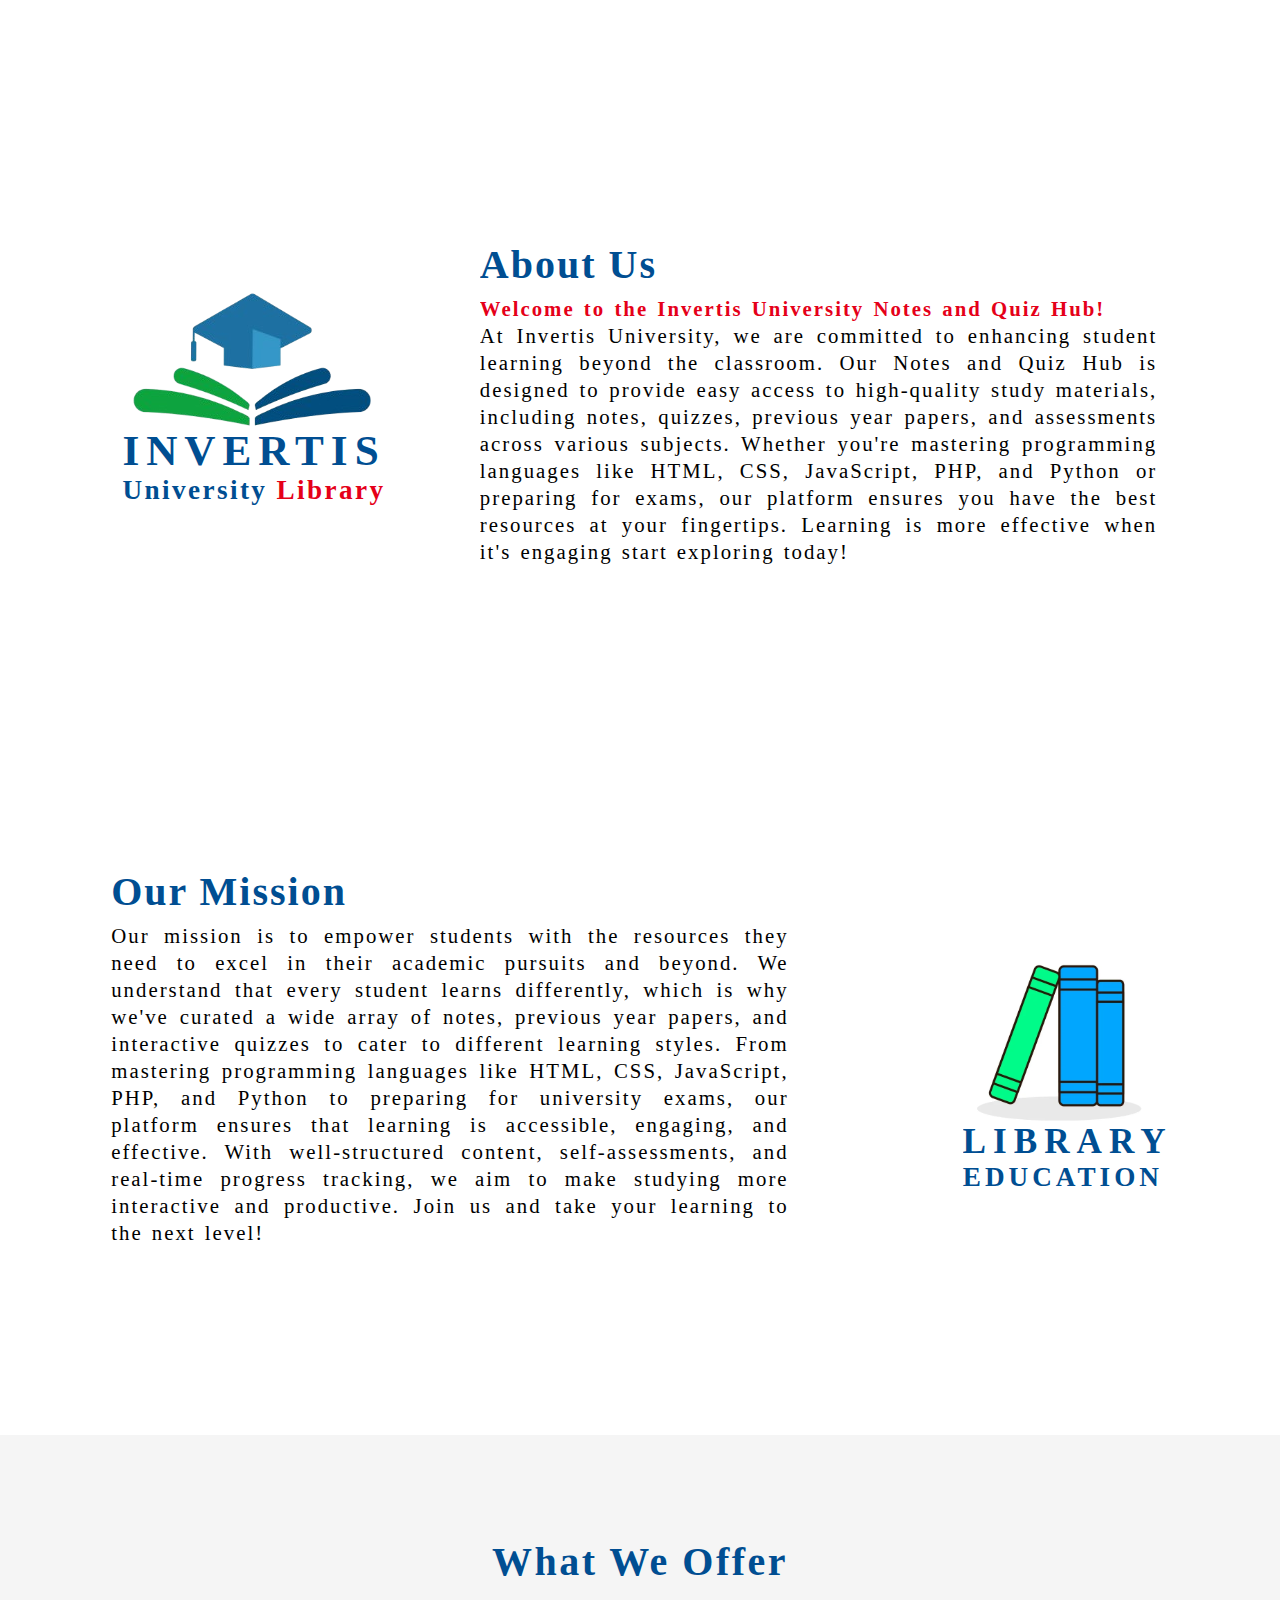
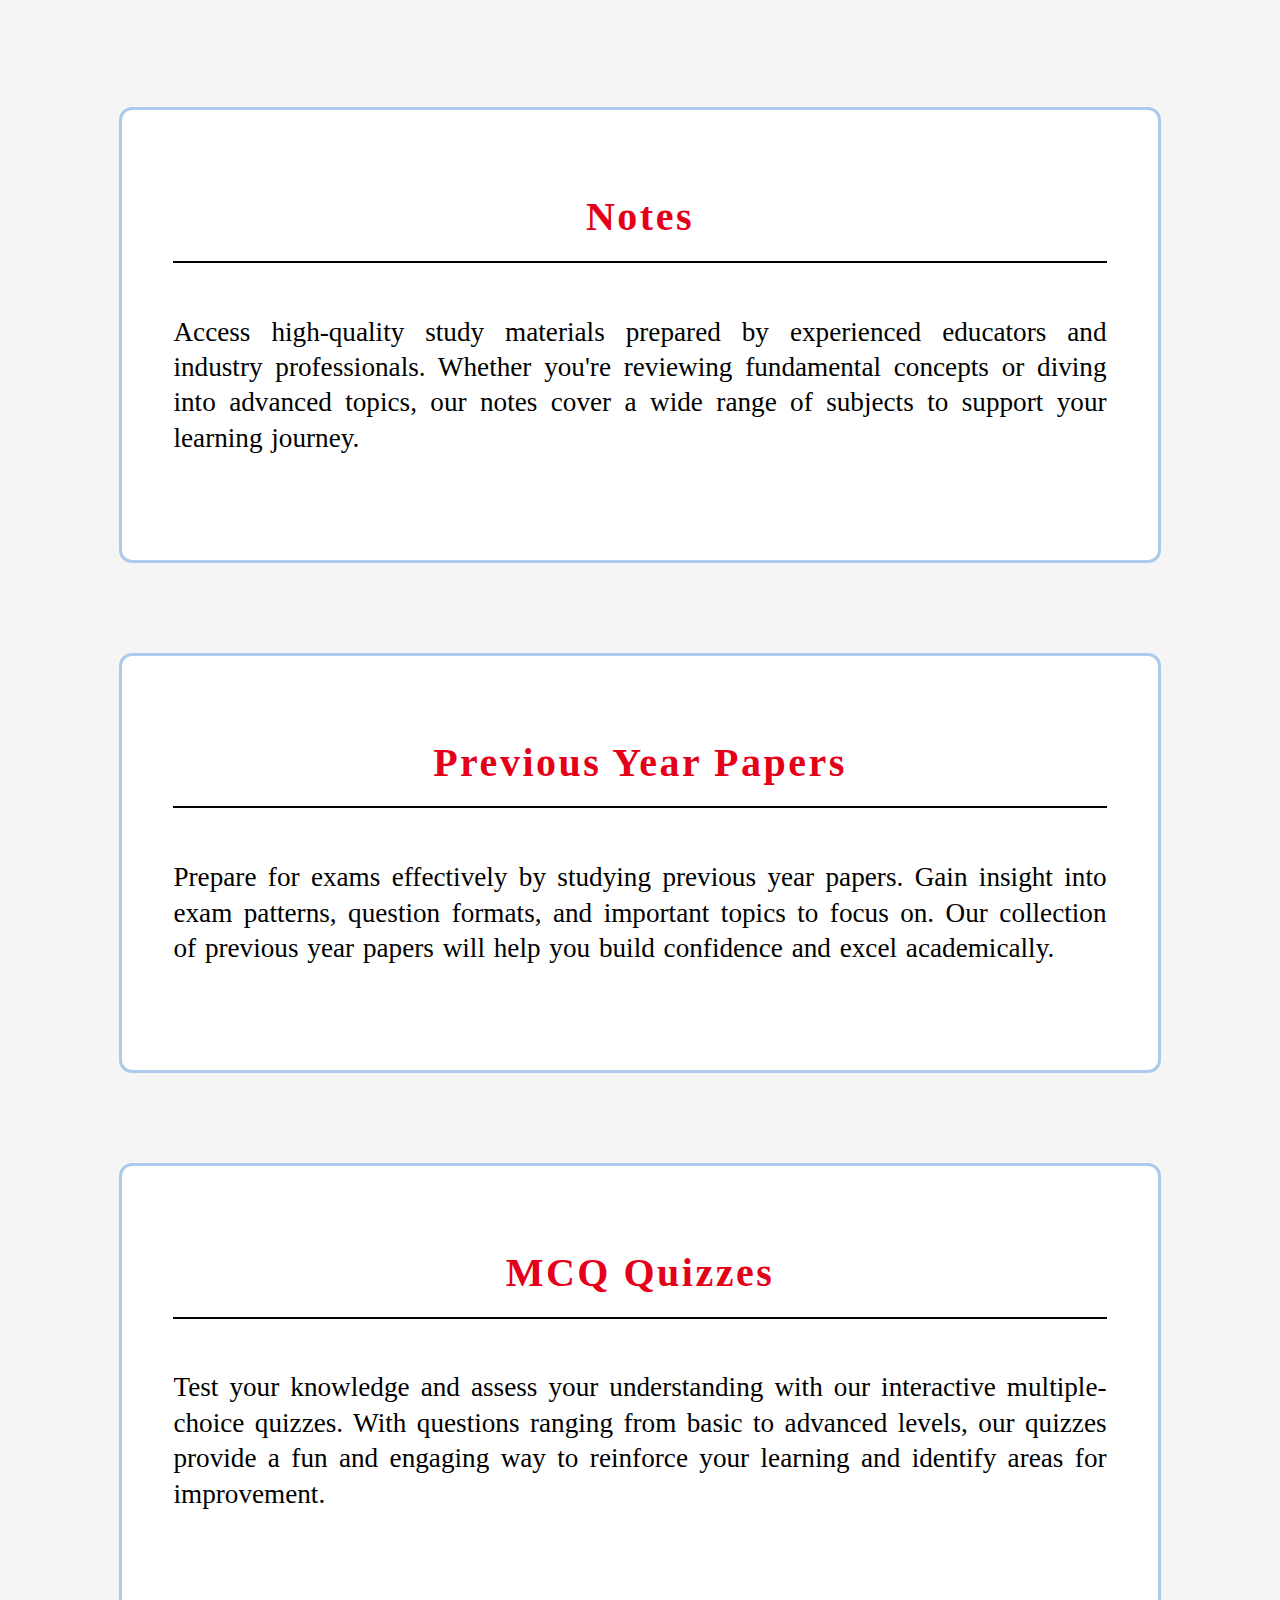
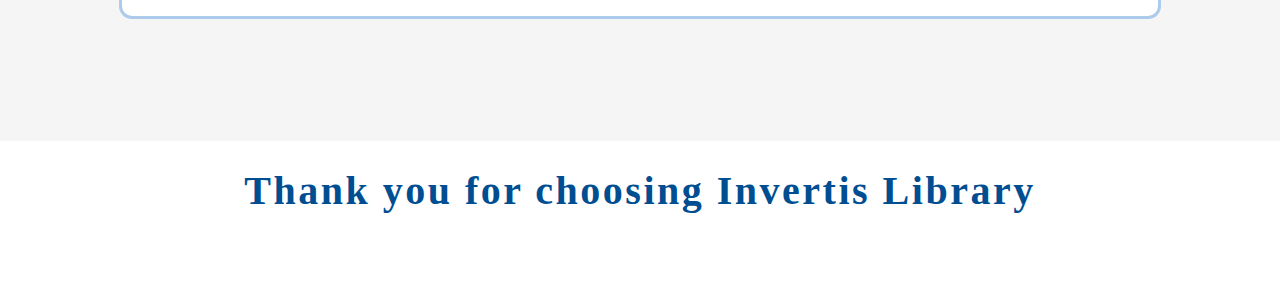
<file: index.html>
<!DOCTYPE html>
<html lang="en">
<head>
  <meta charset="UTF-8">
  <meta name="viewport" content="width=device-width, initial-scale=1.0">
  <title>India Weather App</title>
  <link rel="stylesheet" href="styles.css">
</head>
<body>
  <div class="aboutone">
    <div class="abimg">
      <img src="library.png">
      <h6>INVERTIS</h6>
      <p>University <span>Library</span></p>
    </div>
    <div class="abtext">
      <h6>About Us</h6>
      <p>
        <span>Welcome to the Invertis University Notes and Quiz Hub!</span><br> At Invertis University, 
        we are committed to enhancing student learning beyond the classroom. Our Notes and Quiz Hub is designed 
        to provide easy access to high-quality study materials, including notes, quizzes, previous year papers, 
        and assessments across various subjects. Whether you're mastering programming languages like HTML, CSS, 
        JavaScript, PHP, and Python or preparing for exams, our platform ensures you have the best resources at 
        your fingertips. Learning is more effective when it's engaging start exploring today!</p>
    </div>
  </div>
  <div class="abouttwo">
    <div class="abimg2">
      <img src="mission.png">
      <h6>LIBRARY</h6>
      <p>EDUCATION<span></span></p>
    </div>
    <div class="abtext2">
      <h6>Our Mission</h6>
      <p>
        Our mission is to empower students with the resources they need to excel in their academic pursuits
              and beyond. We understand that every student learns differently, which is why we've curated a wide array 
              of notes, previous year papers, and interactive quizzes to cater to different learning styles. 
              From mastering programming languages like HTML, CSS, JavaScript, PHP, and Python to preparing 
              for university exams, our platform ensures that learning is accessible, engaging, and effective. 
              With well-structured content, self-assessments, and real-time progress tracking, we aim to make 
              studying more interactive and productive. Join us and take your learning to the next level! </p>
    </div>
  </div>
  <div class="aboutthree">
      <h6>What We Offer</h6>
    <div class="offers">
      <div class="ofone">
        <h6>Notes</h6>
        <div class="underline"></div>
        <div class="para">
          <p>Access high-quality study materials prepared by experienced educators and industry professionals. 
            Whether you're reviewing fundamental concepts or diving into advanced topics, our notes cover a wide 
            range of subjects to support your learning journey.
          </p>
        </div>
      </div>
      <div class="ofone">
        <h6>Previous Year Papers</h6>
        <div class="underline"></div>
        <div class="para">
          <p>Prepare for exams effectively by studying previous year papers. Gain insight into exam patterns, 
            question formats, and important topics to focus on. Our collection of previous year papers will help 
            you build confidence and excel academically.
          </p>
        </div>
      </div>
      <div class="ofone">
        <h6>MCQ Quizzes</h6>
        <div class="underline"></div>
        <div class="para">
          <p>Test your knowledge and assess your understanding with our interactive multiple-choice quizzes. 
            With questions ranging from basic to advanced levels, our quizzes provide a fun and engaging way to 
            reinforce your learning and identify areas for improvement.
          </p>
        </div>
      </div>
    </div>
  </div>
  <div class="aboutfour">
      <h6>Thank you for choosing Invertis Library</h6>
  </div>
</body>
</html>
</file>
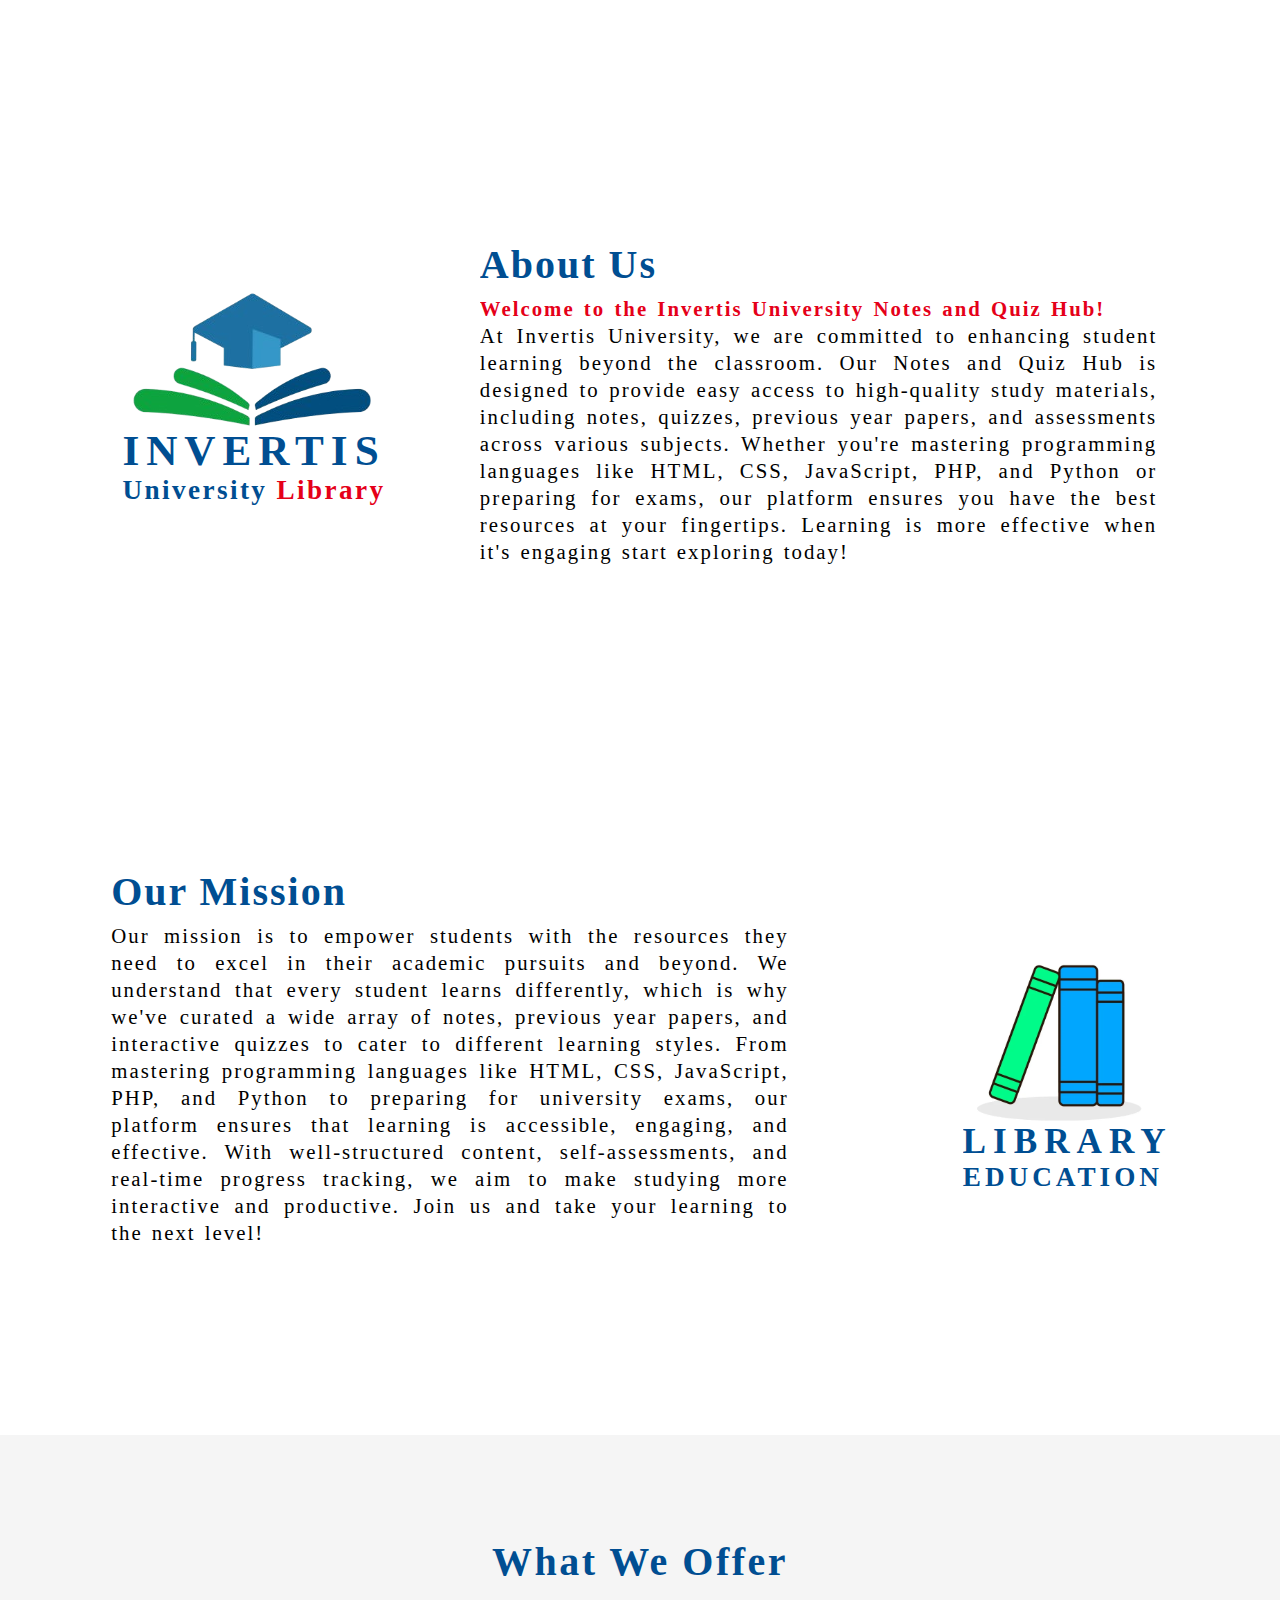
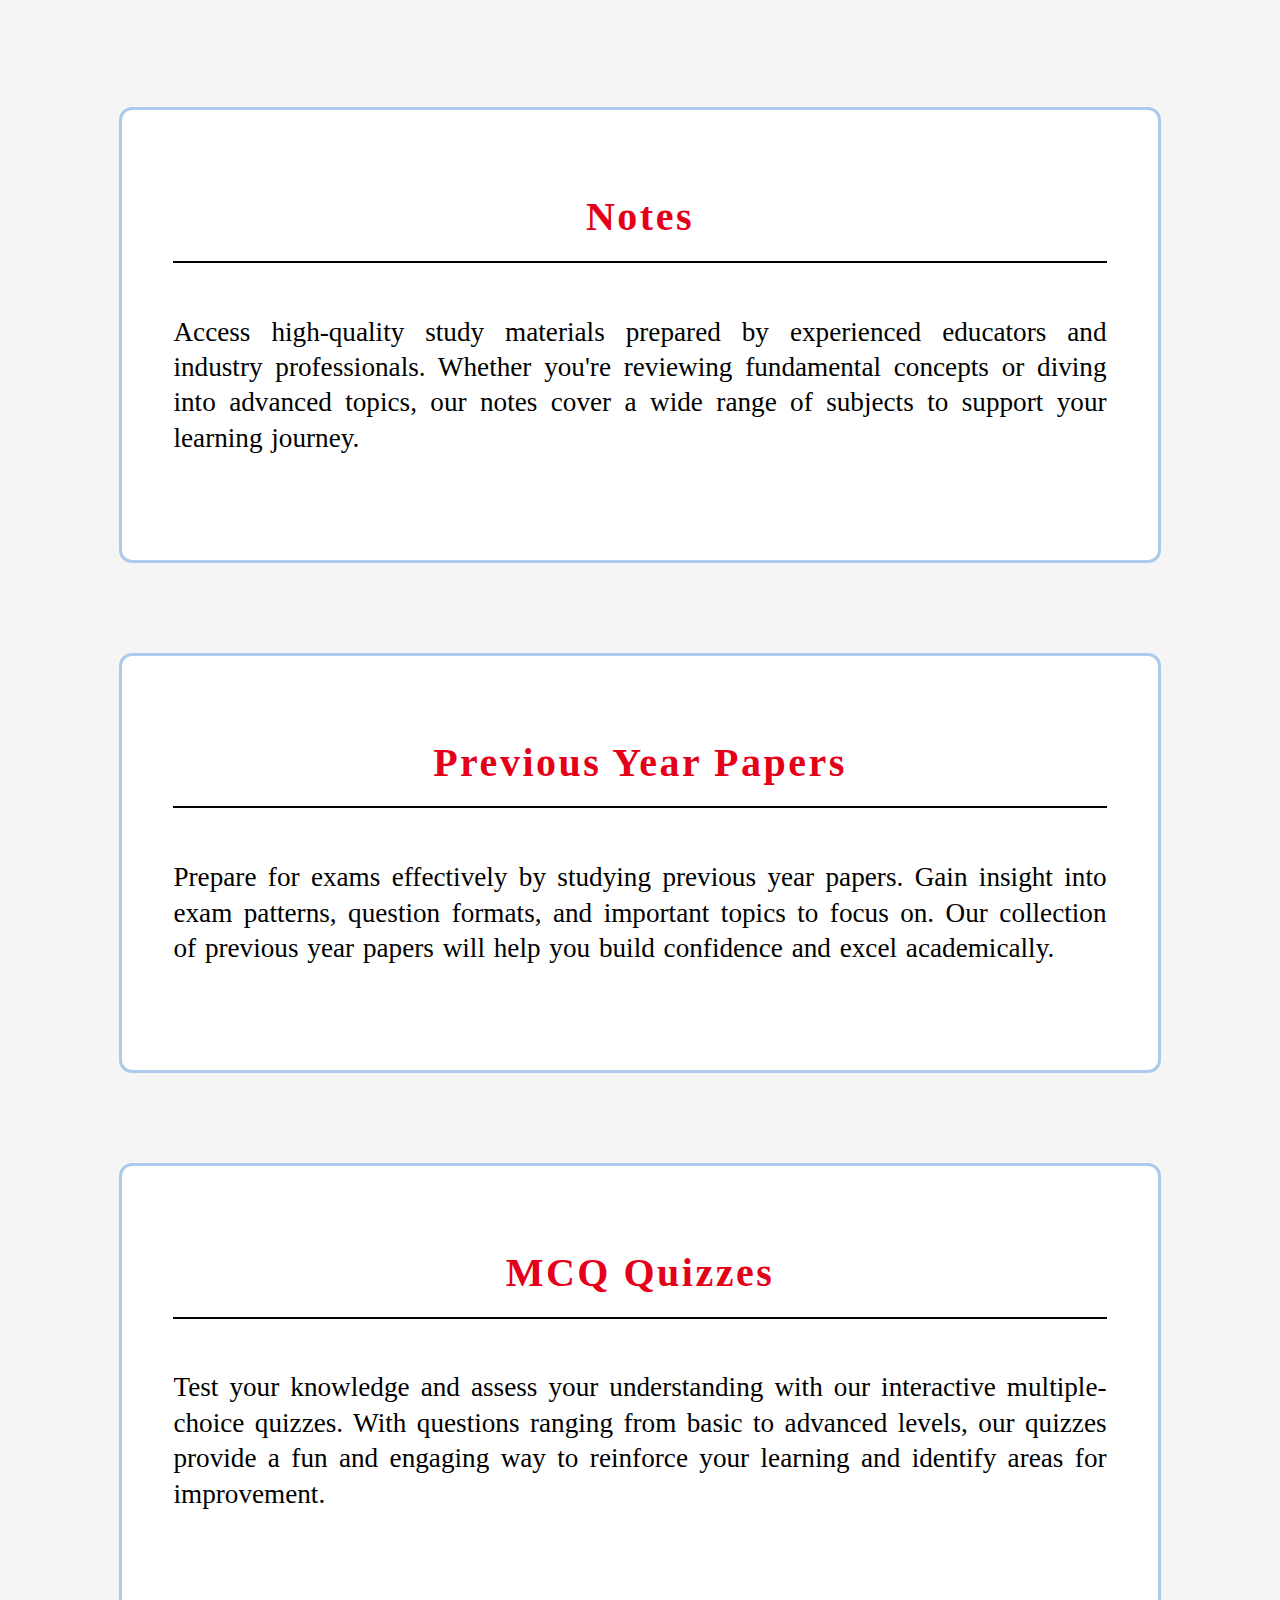
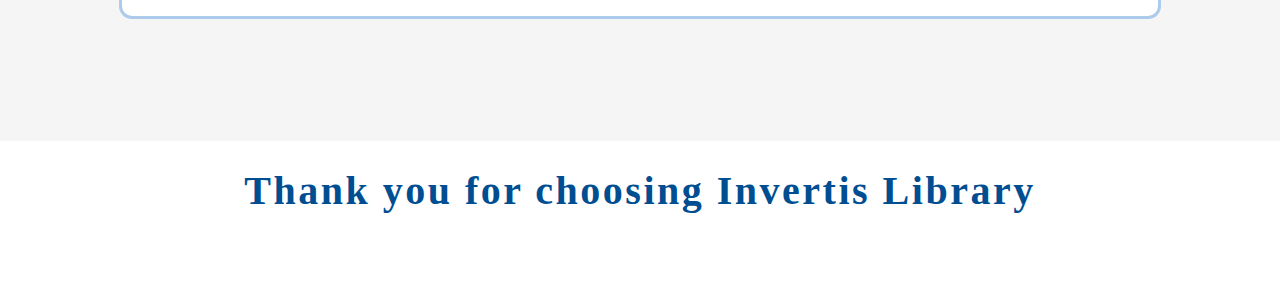
<file: about.html>
<!DOCTYPE html>
<html lang="en">
<head>
  <meta charset="UTF-8">
  <meta name="viewport" content="width=device-width, initial-scale=1.0">
  <title>India Weather App</title>
  <link rel="stylesheet" href="styles.css">
</head>
<body>
  <div class="aboutone">
    <div class="abimg">
      <img src="library.png">
      <h6>INVERTIS</h6>
      <p>University <span>Library</span></p>
    </div>
    <div class="abtext">
      <h6>About Us</h6>
      <p>
        <span>Welcome to the Invertis University Notes and Quiz Hub!</span><br> At Invertis University, 
        we are committed to enhancing student learning beyond the classroom. Our Notes and Quiz Hub is designed 
        to provide easy access to high-quality study materials, including notes, quizzes, previous year papers, 
        and assessments across various subjects. Whether you're mastering programming languages like HTML, CSS, 
        JavaScript, PHP, and Python or preparing for exams, our platform ensures you have the best resources at 
        your fingertips. Learning is more effective when it's engaging start exploring today!</p>
    </div>
  </div>
  <div class="abouttwo">
    <div class="abimg2">
      <img src="mission.png">
      <h6>LIBRARY</h6>
      <p>EDUCATION<span></span></p>
    </div>
    <div class="abtext2">
      <h6>Our Mission</h6>
      <p>
        Our mission is to empower students with the resources they need to excel in their academic pursuits
              and beyond. We understand that every student learns differently, which is why we've curated a wide array 
              of notes, previous year papers, and interactive quizzes to cater to different learning styles. 
              From mastering programming languages like HTML, CSS, JavaScript, PHP, and Python to preparing 
              for university exams, our platform ensures that learning is accessible, engaging, and effective. 
              With well-structured content, self-assessments, and real-time progress tracking, we aim to make 
              studying more interactive and productive. Join us and take your learning to the next level! </p>
    </div>
  </div>
  <div class="aboutthree">
      <h6>What We Offer</h6>
    <div class="offers">
      <div class="ofone">
        <h6>Notes</h6>
        <div class="underline"></div>
        <div class="para">
          <p>Access high-quality study materials prepared by experienced educators and industry professionals. 
            Whether you're reviewing fundamental concepts or diving into advanced topics, our notes cover a wide 
            range of subjects to support your learning journey.
          </p>
        </div>
      </div>
      <div class="ofone">
        <h6>Previous Year Papers</h6>
        <div class="underline"></div>
        <div class="para">
          <p>Prepare for exams effectively by studying previous year papers. Gain insight into exam patterns, 
            question formats, and important topics to focus on. Our collection of previous year papers will help 
            you build confidence and excel academically.
          </p>
        </div>
      </div>
      <div class="ofone">
        <h6>MCQ Quizzes</h6>
        <div class="underline"></div>
        <div class="para">
          <p>Test your knowledge and assess your understanding with our interactive multiple-choice quizzes. 
            With questions ranging from basic to advanced levels, our quizzes provide a fun and engaging way to 
            reinforce your learning and identify areas for improvement.
          </p>
        </div>
      </div>
    </div>
  </div>
  <div class="aboutfour">
      <h6>Thank you for choosing Invertis Library</h6>
  </div>
</body>
</html>
</file>
<file: styles.css>
*{
    margin: 0;
    padding: 0;
    overflow-x: hidden;
    scroll-behavior: smooth;
}
.aboutone,
.abouttwo{
    width: 90vw;
    min-height: 500px;
    height: auto;
    margin: 16% auto;
    align-items: center;
    display: flex;
    flex-direction: column;
}
.abimg,
.abimg2{
    height: auto;
    text-align: center;
}
.abimg img,
.abimg2 img{
    margin: -4% auto;
}

.abimg h6,
.abimg2 h6{
    font-size: 2.5rem;
    letter-spacing: 7px;
    margin: 1% auto 0;
    color: #004e92;
}
.abimg2 h6{
    font-size: 2rem;
    margin-left: 7%;
    margin-top: 2%;
}
.abimg p,
.abimg2 p{
    font-size: 1.6rem;
    letter-spacing: 2.5px;
    color: #004e92;
    font-weight: 550;
}
.abimg2 p{
    letter-spacing: 4px;
    margin-left: 4%;
}
.abimg span{
    color: #E50019;
}
.abtext,
.abtext2{
    width: 100%;
    height: auto;
    margin: 5% auto 0;
}
.abtext h6,
.abtext2 h6{
    font-size: 2rem;
    letter-spacing: 1px;
    color: #004e92;
    margin-left: 1%;
}
.abtext2 h6{
    margin-right: 1%;
}
.abtext p,
.abtext2 p{
    margin: 1%;
    font-size: 1.2rem;
    color: black;
    letter-spacing: 1.5px;
    word-spacing: 2px;
    line-height: 1.3;
    text-align: justify;
}
.abtext span{
    color: #E50019;
    font-weight: 550;
}
.aboutthree{
    background-color: whitesmoke;
    width: 100vw;
    min-height: 900px;
    height: auto;
    margin: auto;
    overflow-y: hidden;
}
.aboutthree h6{
    font-size: 2rem;
    letter-spacing: 2.5px;
    color: #004e92;
    text-align: center;
    margin: 8% auto 0;
}
.aboutthree .offers{
    width: 90%;
    height: auto;
    margin: 10% auto;
    display: flex;
    flex-direction: column;
    justify-content: space-between;
    gap: 50px;
    align-items: center;
    background-color: whitesmoke;
}
.aboutthree .ofone{
    width: 90%;
    height: auto;
    border-radius: 10px;
    box-shadow: rgba(3, 102, 214, 0.3) 0px 0px 0px 3px;
    background-color: white;
    margin-bottom: 5%;
    cursor: pointer;
    transition: transform 0.3s ease-in-out;
    margin: 2%;
}
.ofone:hover{
    transform: scale(1.03);
}
.ofone h6{
    color: #E50019;
}
.aboutthree .ofone p{
    width: 90%;
    margin: 3% auto 10%;
    font-size: 1.2rem;
    color: black;
    letter-spacing: 2Spx;
    word-spacing: 2px;
    line-height: 1.3;
    text-align: justify;
}
.underline{
    width: 90%;
    height: 2px;
    background-color: black;
    margin: 2% auto 2%;
}
.aboutfour{
    background-color: white;
    width: 100vw;
    min-height: 150px;
    height: auto;
    margin: auto;
}
.aboutfour h6{
    font-size: 2rem;
    letter-spacing: 2.5px;
    color: #004e92;
    text-align: center;
    margin: 4% auto 4%;
}
@media (min-width: 1200px){
    .aboutone{
        margin: 10% auto;
        flex-direction: row;
    }
    .abouttwo{
        margin: 12% auto;
        flex-direction: row-reverse;
    }
    .abimg{
        margin-left: 2%;
    }
    .abimg2{
        margin-top: 7%;
        margin-right: 4%;
    }
    .abimg h6,
    .abimg2 h6{
        font-size: 2.7rem;
        letter-spacing: 7px;
        margin: 2% auto 0;
    }
    .abimg2 h6{
        font-size: 2.2rem;
        margin-left: 7%;
    }
    .abimg p,
    .abimg2 p{
        font-size: 1.7rem;
        letter-spacing: 2.4px;
    }
    .abimg2 p{
        letter-spacing: 4px;
        margin-left: 4%;
    }
    .abtext,
    .abtext2{
        width: 60%;
    }
    .abtext2{
        margin-left: 3.5%;
    }
    .abtext h6,
    .abtext2 h6{
        font-size: 2.5rem;
        letter-spacing: 2px;
    }
    .abtext2 p,
    .abtext p{
        margin: 1%;
        font-size: 1.3rem;
        letter-spacing: 2px;
    }
    .abtext2 h6{
        text-align: left;
    }
    
    .aboutthree h6{
        font-size: 2.5rem;
    }
    .aboutthree .offers{
        margin: 8% auto;
    }
    .aboutthree .ofone p{
        width: 90%;
        margin: 3% auto 10%;
        font-size: 1.7rem;
    }
    .aboutfour h6{
        font-size: 2.5rem;
        margin: 2% auto 4%;
    }
}
@media (min-width: 1440px){
    .aboutone{
        margin: 8% auto;
    }
    .abouttwo{
        margin: 10% auto;
    }
    .abimg2{
        margin-right: 7%;
    }
    .abimg h6{
        font-size: 2.9rem;
    }
    .abimg2 h6{
        font-size: 2.4rem;
        margin-left: 4%;
    }
    .abimg p,
    .abimg2 p{
        font-size: 1.9rem;
    }
    .abtext h6,
    .abtext2 h6{
        font-size: 2.7rem;
    }
    .abtext2 p,
    .abtext p{
        font-size: 1.5rem;
    }
    .aboutthree h6{
        font-size: 2.7rem;
    }
    .aboutthree .ofone p{
        font-size: 1.9rem;
    }
    .aboutfour h6{
        font-size: 2.7rem;
        margin: 1% auto 4%;
    }
}
</file>
